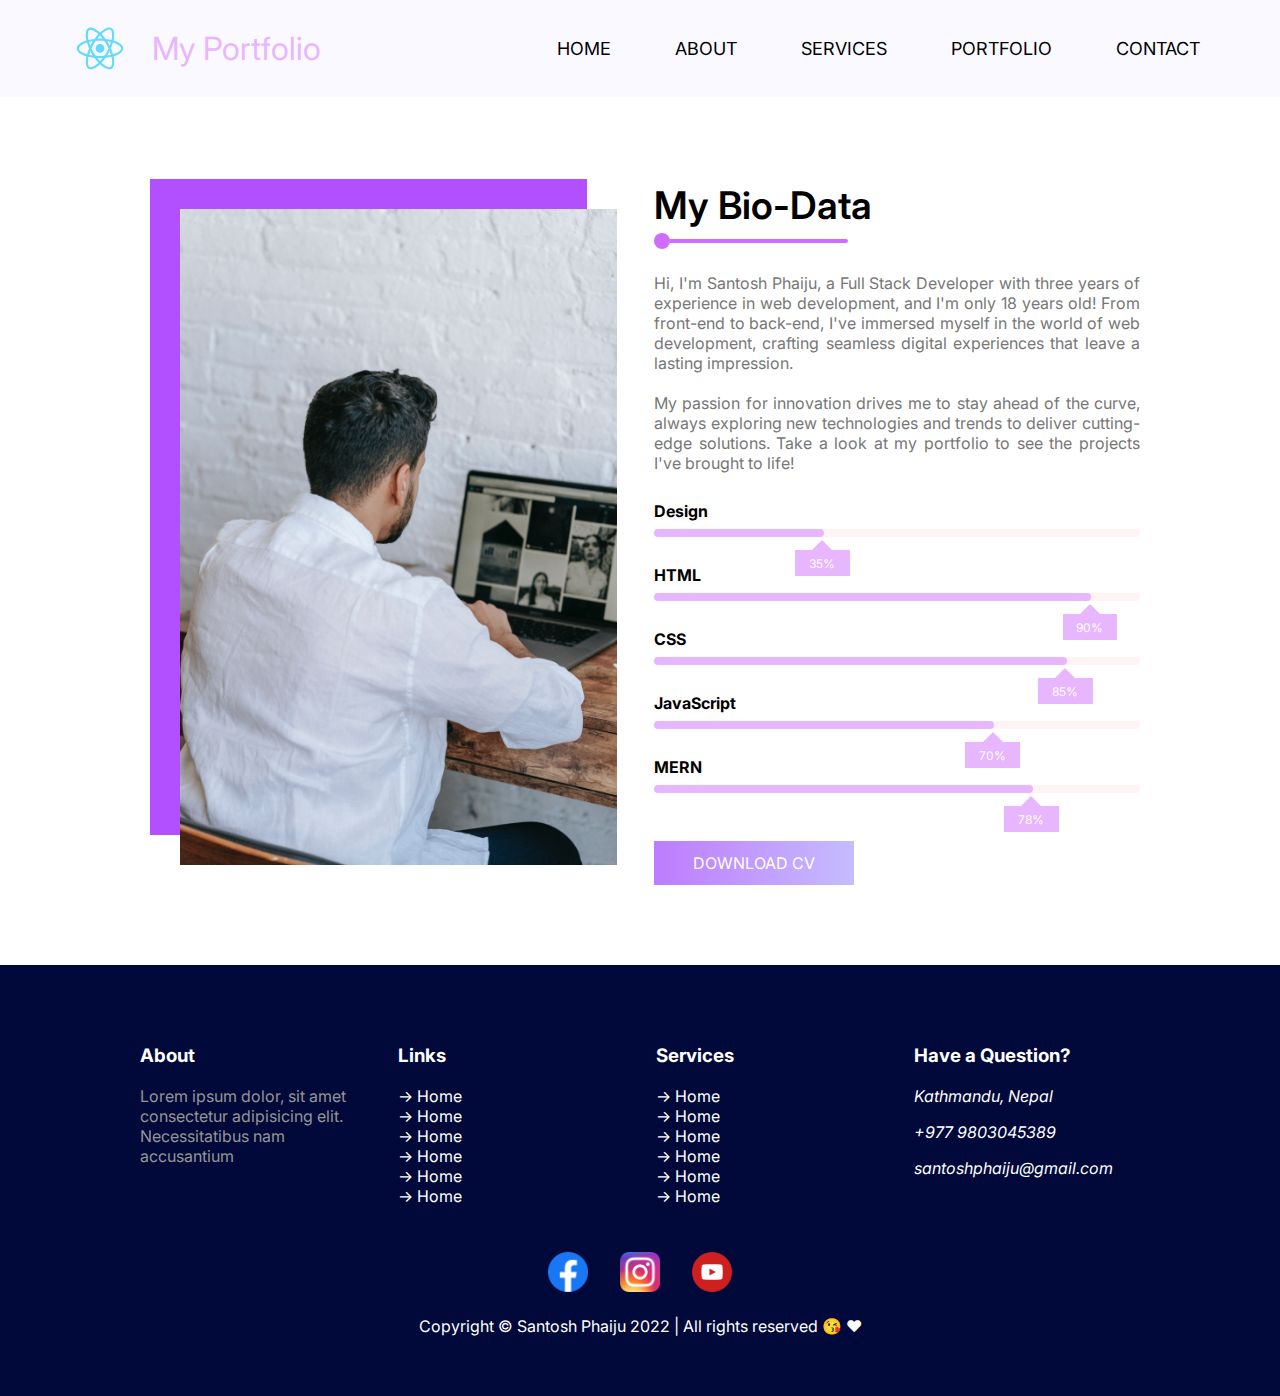
<file: about.html>
<!DOCTYPE html>
<html lang="en">
  <head>
    <meta charset="UTF-8" />
    <meta name="viewport" content="width=device-width, initial-scale=1.0" />
    <title>About Myself</title>

    <!-- LINKING CSS FILE HERE -->
    <link rel="stylesheet" href="./css/style.css" />

    <!-- ADDING GOOGLE FONTS LINK HERE -->
    <link rel="preconnect" href="https://fonts.googleapis.com" />
    <link rel="preconnect" href="https://fonts.gstatic.com" crossorigin />
    <link
      href="https://fonts.googleapis.com/css2?family=Inria+Sans:ital,wght@0,300;0,400;0,700;1,300;1,400;1,700&display=swap"
      rel="stylesheet"
    />

    <link rel="preconnect" href="https://fonts.googleapis.com" />
    <link rel="preconnect" href="https://fonts.gstatic.com" crossorigin />
    <link
      href="https://fonts.googleapis.com/css2?family=Inter:wght@100..900&display=swap"
      rel="stylesheet"
    />
    <!-- Link Swiper's CSS -->
    <link
      rel="stylesheet"
      href="https://cdn.jsdelivr.net/npm/swiper@11/swiper-bundle.min.css"
    />
  </head>
  <body>
    <!-- ================= NAVBAR OR HEADER HERE =============== -->
    <header>
      <div class="logo">
        <img src="./images/logo.svg" alt="logo here" />
        <div class="heading">My Portfolio</div>
      </div>

      <nav>
        <ul>
          <li>
            <a href="/">home</a>
          </li>
          <li>
            <a href="./about.html">about</a>
          </li>
          <li>
            <a href="./services.html">services</a>
          </li>
          <li>
            <a href="./portfolio.html">portfolio</a>
          </li>
          <li><a href="./contactus.html">contact</a></li>
        </ul>
      </nav>

      <div id="hamburger" class="hamburgerMenu">
        <div></div>
        <div></div>
        <div></div>
      </div>
      <div id="closeIcon">
        <div id="div1"></div>
        <div id="div2"></div>
      </div>

      <div id="mobileMenu" class="mobileMenu">
        <ul>
          <li>
            <a href="/">Home</a>
          </li>
          <li>
            <a href="/about.html"> About </a>
          </li>
          <li>
            <a href="./services.html">Services</a>
          </li>
          <li>
            <a href="./portfolio.html"> Portfolio </a>
          </li>
          <li>
            <a href="./contactus.html"> Contact us </a>
          </li>
        </ul>
      </div>
    </header>

    <!-- =============== BIO DATA SECTION STARTS HERE =============== -->
    <section class="bioData section">
      <div class="left">
        <div class="image">
          <img src="./images/bioimg.jpg" alt="mybioimagehere..." />
          <div></div>
        </div>
      </div>

      <div class="right">
        <h1 class="commonHeading">My Bio-Data</h1>

        <div class="bioInfo">
          Hi, I'm Santosh Phaiju, a Full Stack Developer with three years of
          experience in web development, and I'm only 18 years old! From
          front-end to back-end, I've immersed myself in the world of web
          development, crafting seamless digital experiences that leave a
          lasting impression.
          <br />
          <br />
          My passion for innovation drives me to stay ahead of the curve, always
          exploring new technologies and trends to deliver cutting-edge
          solutions. Take a look at my portfolio to see the projects I've
          brought to life!
        </div>

        <div class="bio-data-skills">
          <div class="bio-skill">
            <h3>Design</h3>
            <div class="bio-progress-bar bio-progress-bar-1">
              <span> 35% </span>
            </div>
          </div>
          <div class="bio-skill">
            <h3>HTML</h3>
            <div class="bio-progress-bar bio-progress-bar-2">
              <span> 90% </span>
            </div>
          </div>
          <div class="bio-skill">
            <h3>CSS</h3>
            <div class="bio-progress-bar bio-progress-bar-3">
              <span> 85% </span>
            </div>
          </div>
          <div class="bio-skill">
            <h3>JavaScript</h3>
            <div class="bio-progress-bar bio-progress-bar-4">
              <span> 70% </span>
            </div>
          </div>
          <div class="bio-skill">
            <h3>MERN</h3>
            <div class="bio-progress-bar bio-progress-bar-5">
              <span> 78% </span>
            </div>
          </div>
        </div>

        <button class="downloadCv">DOWNLOAD CV</button>
      </div>
    </section>

    <!-- FOOTER SECTION HERE -->
    <footer class="footer section">
      <div class="container grid grid-four-column">
        <div class="f-about">
          <h3>About</h3>
          <p>
            Lorem ipsum dolor, sit amet consectetur adipisicing elit.
            Necessitatibus nam accusantium
          </p>
        </div>
        <!-- {/* end */} -->
        <div class="f-links">
          <h3>Links</h3>
          <ul>
            <li>
              <a href="/">home</a>
            </li>
            <li>
              <a href="/">home</a>
            </li>
            <li>
              <a href="/">home</a>
            </li>
            <li>
              <a href="/">home</a>
            </li>
            <li>
              <a href="/">home</a>
            </li>
            <li>
              <a href="/">home</a>
            </li>
          </ul>
        </div>
        <!-- {/* end */} -->

        <div class="f-services">
          <h3>Services</h3>
          <ul>
            <li>
              <a href="/">home</a>
            </li>
            <li>
              <a href="/">home</a>
            </li>
            <li>
              <a href="/">home</a>
            </li>
            <li>
              <a href="/">home</a>
            </li>
            <li>
              <a href="/">home</a>
            </li>
            <li>
              <a href="/">home</a>
            </li>
          </ul>
        </div>
        <!-- {/* end */} -->
        <div class="f-address">
          <h3>Have a Question?</h3>
          <address>
            <div>
              <p>
                <span>
                  <a href="/">Kathmandu, Nepal</a>
                </span>
              </p>
            </div>
            <div>
              <p>
                <span>
                  <a href="tel:+9779803045389">+977 9803045389</a>
                </span>
              </p>
            </div>
            <div>
              <p>
                <span>
                  <a href="mailto:santoshphaiju@gmail.com">
                    santoshphaiju@gmail.com
                  </a>
                </span>
              </p>
            </div>
          </address>
        </div>
        <!-- {/* end */} -->
      </div>

      <div class="container">
        <div class="f-social-icons">
          <a
            href="https://www.facebook.com/santoshphaiju/"
            rel="noreferrer"
            target="_blank"
          >
            <img src="./images/facebook.png" alt="facebook icon" />
          </a>
          <a
            href="https://www.instagram.com/santoshphaiju/"
            rel="noreferrer"
            target="_blank"
          >
            <img src="./images/instagram.png" alt="instagram icon" />
          </a>
          <a
            href="https://www.youtube.com/channel/UCByGWpesZxihcadhkU4sYzQ"
            rel="noreferrer"
            target="_blank"
          >
            <img src="./images/youtube.png" alt="youtube icon" />
          </a>
        </div>

        <div class="f-rights">
          Copyright &copy; Santosh Phaiju 2022 | All rights reserved 😘 ❤
        </div>
      </div>
    </footer>

    <!-- Swiper JS -->
    <script src="https://cdn.jsdelivr.net/npm/swiper@11/swiper-bundle.min.js"></script>

    <!-- LINKING JAVASCRIPT FILE HERE -->
    <script src="./script/script.js"></script>
  </body>
</html>
</file>
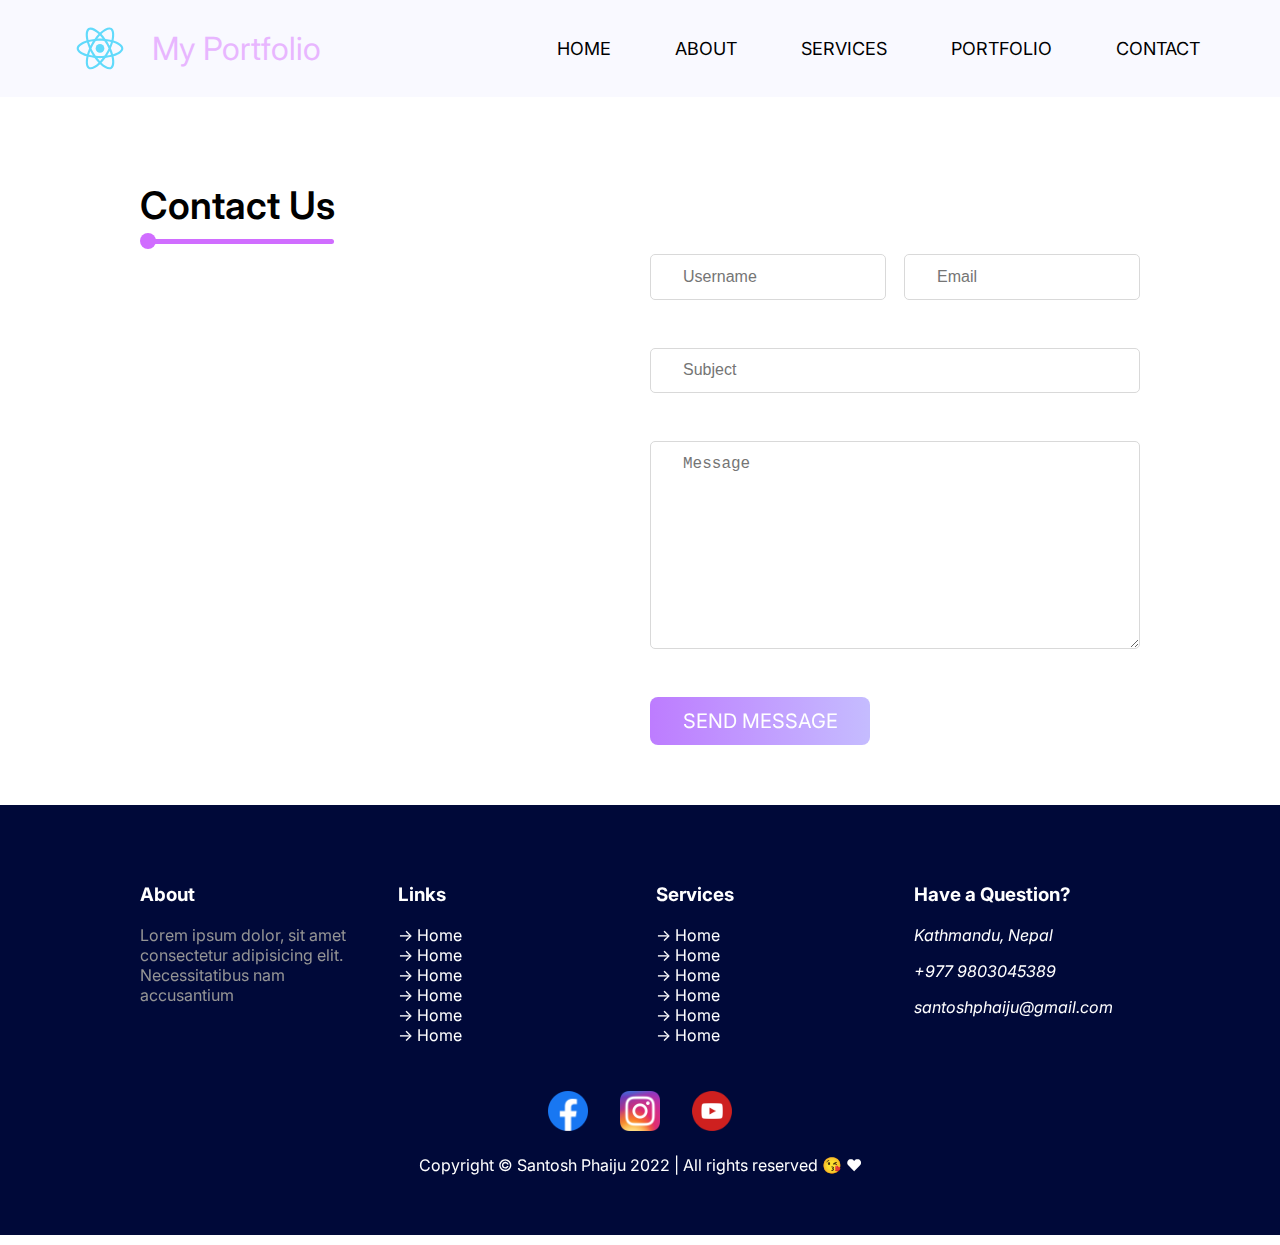
<file: contactus.html>
<!DOCTYPE html>
<html lang="en">
  <head>
    <meta charset="UTF-8" />
    <meta name="viewport" content="width=device-width, initial-scale=1.0" />
    <title>My Portfolio Site</title>

    <!-- LINKING CSS FILE HERE -->
    <link rel="stylesheet" href="./css/style.css" />

    <!-- ADDING GOOGLE FONTS LINK HERE -->
    <link rel="preconnect" href="https://fonts.googleapis.com" />
    <link rel="preconnect" href="https://fonts.gstatic.com" crossorigin />
    <link
      href="https://fonts.googleapis.com/css2?family=Inria+Sans:ital,wght@0,300;0,400;0,700;1,300;1,400;1,700&display=swap"
      rel="stylesheet"
    />

    <link rel="preconnect" href="https://fonts.googleapis.com" />
    <link rel="preconnect" href="https://fonts.gstatic.com" crossorigin />
    <link
      href="https://fonts.googleapis.com/css2?family=Inter:wght@100..900&display=swap"
      rel="stylesheet"
    />
    <!-- Link Swiper's CSS -->
    <link
      rel="stylesheet"
      href="https://cdn.jsdelivr.net/npm/swiper@11/swiper-bundle.min.css"
    />
  </head>
  <body>
    <!-- ================= THIS IS THE HOME PAGE OF MY WEBSITE =============== -->
    <main>
      <!-- ================= NAVBAR OR HEADER HERE =============== -->
      <header>
        <div class="logo">
          <img src="./images/logo.svg" alt="logo here" />
          <div class="heading">My Portfolio</div>
        </div>

        <nav>
          <ul>
            <li>
              <a href="/">home</a>
            </li>
            <li>
              <a href="./about.html">about</a>
            </li>
            <li>
              <a href="./services.html">services</a>
            </li>
            <li>
              <a href="./portfolio.html">portfolio</a>
            </li>
            <li><a href="./contactus.html">contact</a></li>
          </ul>
        </nav>

        <div id="hamburger" class="hamburgerMenu">
          <div></div>
          <div></div>
          <div></div>
        </div>
        <div id="closeIcon">
          <div id="div1"></div>
          <div id="div2"></div>
        </div>

        <div id="mobileMenu" class="mobileMenu">
          <ul>
            <li>
              <a href="/">Home</a>
            </li>
            <li>
              <a href="/about.html"> About </a>
            </li>
            <li>
              <a href="./services.html">Services</a>
            </li>
            <li>
              <a href="./portfolio.html"> Portfolio </a>
            </li>
            <li>
              <a href="./contactus.html"> Contact us </a>
            </li>
          </ul>
        </div>
      </header>

      <!-- CONTACT US SECTION STARTS HERE -->

      <section class="section-contact-us section">
        <h1 class="commonHeading">Contact Us</h1>

        <div class="sectionContainer">
          <div class="map">
            <iframe
              src="https://www.google.com/maps/embed?pb=!1m18!1m12!1m3!1d3532.0195621178846!2d85.34524908888119!3d27.716682278931735!2m3!1f0!2f0!3f0!3m2!1i1024!2i768!4f13.1!3m3!1m2!1s0x39eb190421b217b9%3A0x9903418e4506f05!2sSantosh%20house!5e0!3m2!1sen!2snp!4v1708532533275!5m2!1sen!2snp"
              width="100%"
              height="450"
              style="border: 0"
              allowfullscreen=""
              loading="lazy"
              referrerpolicy="no-referrer-when-downgrade"
            ></iframe>
          </div>

          <form action="">
            <div class="formGroup form-two-column">
              <input
                type="text"
                placeholder="Username"
                name="username"
                id="username"
                required
              />
              <input
                type="email"
                placeholder="Email"
                name="email"
                id="email"
                required
              />
            </div>
            <div class="formGroup">
              <input
                type="text"
                placeholder="Subject"
                name="subject"
                id="subject"
                required
              />
            </div>
            <div class="formGroup">
              <textarea
                name="message"
                id="message"
                cols="30"
                rows="10"
                placeholder="Message"
              ></textarea>
            </div>

            <button type="submit">Send Message</button>
          </form>
        </div>
      </section>

      <!-- FOOTER SECTION HERE -->
      <footer class="footer section">
        <div class="container grid grid-four-column">
          <div class="f-about">
            <h3>About</h3>
            <p>
              Lorem ipsum dolor, sit amet consectetur adipisicing elit.
              Necessitatibus nam accusantium
            </p>
          </div>
          <!-- {/* end */} -->
          <div class="f-links">
            <h3>Links</h3>
            <ul>
              <li>
                <a href="/">home</a>
              </li>
              <li>
                <a href="/">home</a>
              </li>
              <li>
                <a href="/">home</a>
              </li>
              <li>
                <a href="/">home</a>
              </li>
              <li>
                <a href="/">home</a>
              </li>
              <li>
                <a href="/">home</a>
              </li>
            </ul>
          </div>
          <!-- {/* end */} -->

          <div class="f-services">
            <h3>Services</h3>
            <ul>
              <li>
                <a href="/">home</a>
              </li>
              <li>
                <a href="/">home</a>
              </li>
              <li>
                <a href="/">home</a>
              </li>
              <li>
                <a href="/">home</a>
              </li>
              <li>
                <a href="/">home</a>
              </li>
              <li>
                <a href="/">home</a>
              </li>
            </ul>
          </div>
          <!-- {/* end */} -->
          <div class="f-address">
            <h3>Have a Question?</h3>
            <address>
              <div>
                <p>
                  <span>
                    <a href="/">Kathmandu, Nepal</a>
                  </span>
                </p>
              </div>
              <div>
                <p>
                  <span>
                    <a href="tel:+9779803045389">+977 9803045389</a>
                  </span>
                </p>
              </div>
              <div>
                <p>
                  <span>
                    <a href="mailto:santoshphaiju@gmail.com">
                      santoshphaiju@gmail.com
                    </a>
                  </span>
                </p>
              </div>
            </address>
          </div>
          <!-- {/* end */} -->
        </div>

        <div class="container">
          <div class="f-social-icons">
            <a
              href="https://www.facebook.com/santoshphaiju/"
              rel="noreferrer"
              target="_blank"
            >
              <img src="./images/facebook.png" alt="facebook icon" />
            </a>
            <a
              href="https://www.instagram.com/santoshphaiju/"
              rel="noreferrer"
              target="_blank"
            >
              <img src="./images/instagram.png" alt="instagram icon" />
            </a>
            <a
              href="https://www.youtube.com/channel/UCByGWpesZxihcadhkU4sYzQ"
              rel="noreferrer"
              target="_blank"
            >
              <img src="./images/youtube.png" alt="youtube icon" />
            </a>
          </div>

          <div class="f-rights">
            Copyright &copy; Santosh Phaiju 2022 | All rights reserved 😘 ❤
          </div>
        </div>
      </footer>
    </main>
    <!-- Swiper JS -->
    <script src="https://cdn.jsdelivr.net/npm/swiper@11/swiper-bundle.min.js"></script>

    <!-- LINKING JAVASCRIPT FILE HERE -->
    <script src="./script/script.js"></script>
  </body>
</html>
</file>
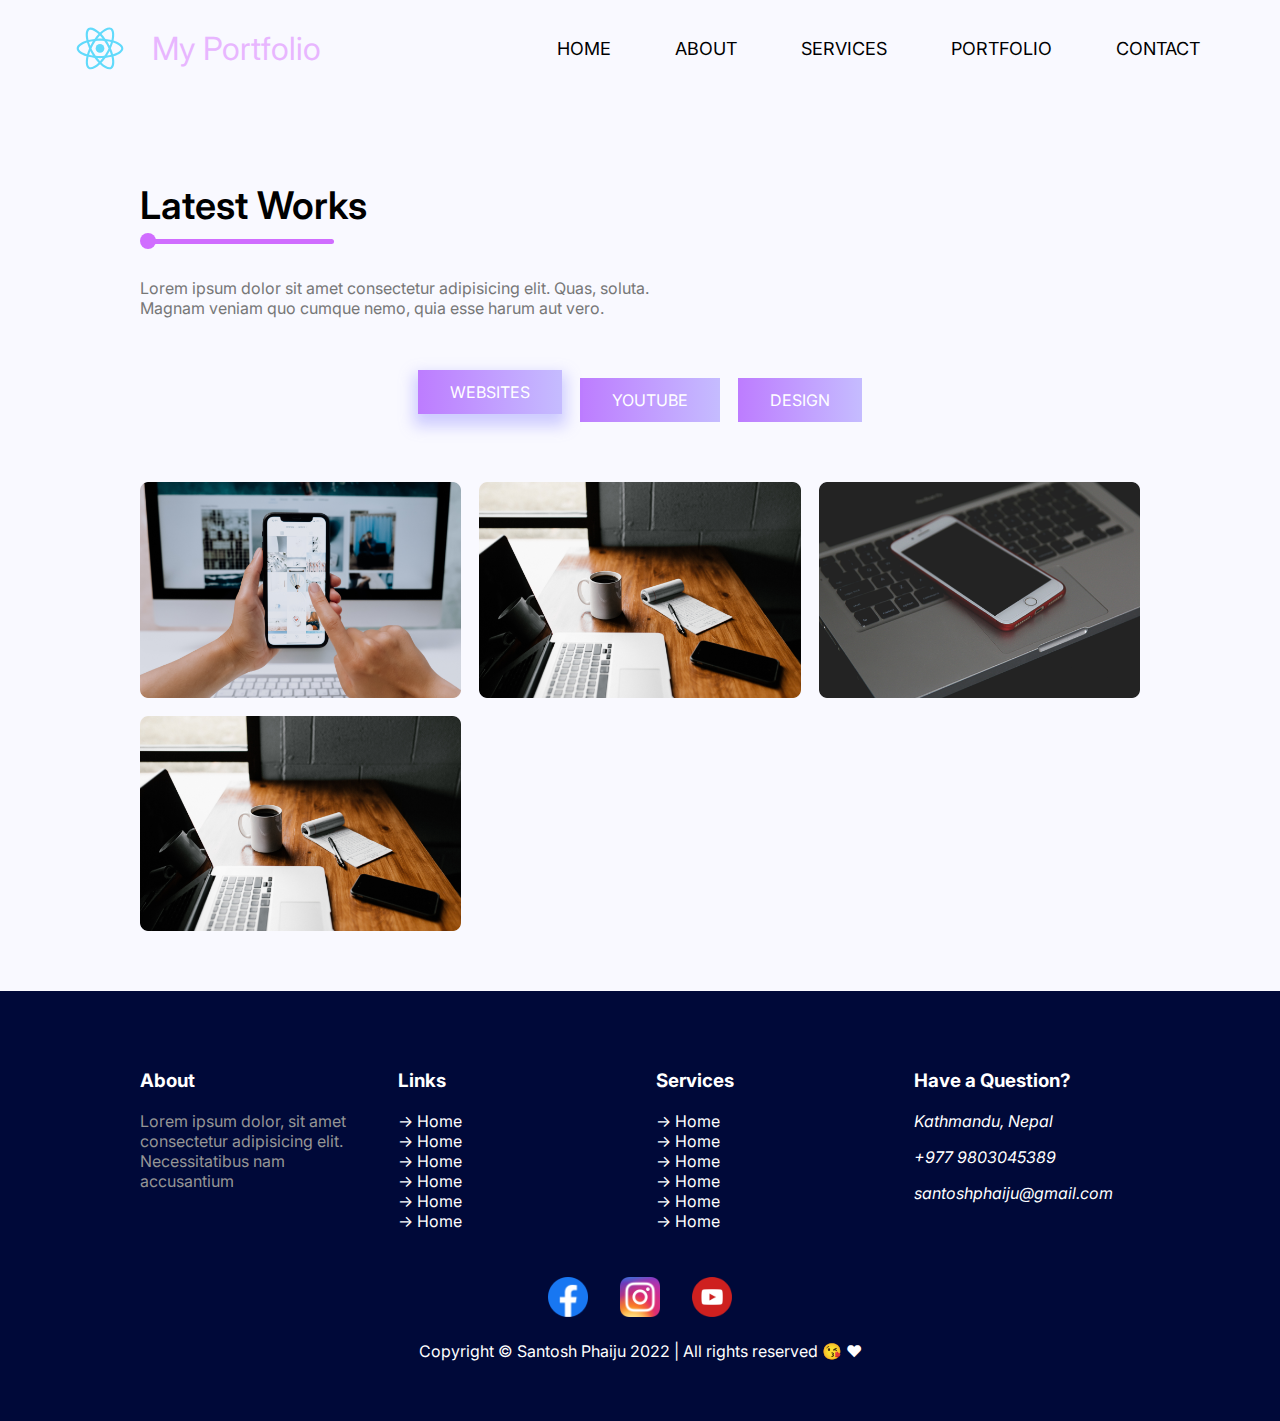
<file: portfolio.html>
<!DOCTYPE html>
<html lang="en">
  <head>
    <meta charset="UTF-8" />
    <meta name="viewport" content="width=device-width, initial-scale=1.0" />
    <title>My Portfolio</title>

   <!-- LINKING CSS FILE HERE -->
    <link rel="stylesheet" href="./css/style.css" />

    <!-- ADDING GOOGLE FONTS LINK HERE -->
    <link rel="preconnect" href="https://fonts.googleapis.com" />
    <link rel="preconnect" href="https://fonts.gstatic.com" crossorigin />
    <link
      href="https://fonts.googleapis.com/css2?family=Inria+Sans:ital,wght@0,300;0,400;0,700;1,300;1,400;1,700&display=swap"
      rel="stylesheet"
    />

    <link rel="preconnect" href="https://fonts.googleapis.com" />
    <link rel="preconnect" href="https://fonts.gstatic.com" crossorigin />
    <link
      href="https://fonts.googleapis.com/css2?family=Inter:wght@100..900&display=swap"
      rel="stylesheet"
    />
    <!-- Link Swiper's CSS -->
    <link
      rel="stylesheet"
      href="https://cdn.jsdelivr.net/npm/swiper@11/swiper-bundle.min.css"
    />
  </head>
  <body>
    <!-- ================= NAVBAR OR HEADER HERE =============== -->
    <header>
      <div class="logo">
        <img src="./images/logo.svg" alt="logo here" />
        <div class="heading">My Portfolio</div>
      </div>

      <nav>
        <ul>
          <li>
            <a href="/">home</a>
          </li>
          <li>
            <a href="./about.html">about</a>
          </li>
          <li>
            <a href="./services.html">services</a>
          </li>
          <li>
            <a href="./portfolio.html">portfolio</a>
          </li>
          <li><a href="./contactus.html">contact</a></li>
        </ul>
      </nav>

      <div id="hamburger" class="hamburgerMenu">
        <div></div>
        <div></div>
        <div></div>
      </div>
      <div id="closeIcon">
        <div id="div1"></div>
        <div id="div2"></div>
      </div>

      <div id="mobileMenu" class="mobileMenu">
        <ul>
          <li>
            <a href="/">Home</a>
          </li>
          <li>
            <a href="/about.html"> About </a>
          </li>
          <li>
            <a href="./services.html">Services</a>
          </li>
          <li>
            <a href="./portfolio.html"> Portfolio </a>
          </li>
          <li>
            <a href="./contactus.html"> Contact us </a>
          </li>
        </ul>
      </div>
    </header>

     <!-- =============== BIO DATA SECTION STARTS HERE =============== -->
    <section class="portfolio section">
      <h1 class="commonHeading">Latest Works</h1>
      <p>
        Lorem ipsum dolor sit amet consectetur adipisicing elit. Quas, soluta.
        Magnam veniam quo cumque nemo, quia esse harum aut vero.
      </p>

      <div class="buttons">
        <button id="btn1" class="btn">WEBSITES</button>
        <button class="btn">YOUTUBE</button>
        <button class="btn">DESIGN</button>
      </div>

      <div class="images">
        <div class="image">
          <img src="./images/websiteimage1.png" alt="websiteiamge1" />
        </div>
        <div class="image">
          <img src="./images/websiteimage2.png" alt="websiteiamge1" />
        </div>
        <div class="image">
          <img src="./images/websiteimage4.png" alt="websiteiamge1" />
        </div>
        <div class="image">
          <img src="./images/websiteimage3.png" alt="websiteiamge1" />
        </div>
      </div>
    </section>

    <!-- FOOTER SECTION HERE -->
    <footer class="footer section">
      <div class="container grid grid-four-column">
        <div class="f-about">
          <h3>About</h3>
          <p>
            Lorem ipsum dolor, sit amet consectetur adipisicing elit.
            Necessitatibus nam accusantium
          </p>
        </div>
        <!-- {/* end */} -->
        <div class="f-links">
          <h3>Links</h3>
          <ul>
            <li>
              <a href="/">home</a>
            </li>
            <li>
              <a href="/">home</a>
            </li>
            <li>
              <a href="/">home</a>
            </li>
            <li>
              <a href="/">home</a>
            </li>
            <li>
              <a href="/">home</a>
            </li>
            <li>
              <a href="/">home</a>
            </li>
          </ul>
        </div>
        <!-- {/* end */} -->

        <div class="f-services">
          <h3>Services</h3>
          <ul>
            <li>
              <a href="/">home</a>
            </li>
            <li>
              <a href="/">home</a>
            </li>
            <li>
              <a href="/">home</a>
            </li>
            <li>
              <a href="/">home</a>
            </li>
            <li>
              <a href="/">home</a>
            </li>
            <li>
              <a href="/">home</a>
            </li>
          </ul>
        </div>
        <!-- {/* end */} -->
        <div class="f-address">
          <h3>Have a Question?</h3>
          <address>
            <div>
              <p>
                <span>
                  <a href="/">Kathmandu, Nepal</a>
                </span>
              </p>
            </div>
            <div>
              <p>
                <span>
                  <a href="tel:+9779803045389">+977 9803045389</a>
                </span>
              </p>
            </div>
            <div>
              <p>
                <span>
                  <a href="mailto:santoshphaiju@gmail.com">
                    santoshphaiju@gmail.com
                  </a>
                </span>
              </p>
            </div>
          </address>
        </div>
        <!-- {/* end */} -->
      </div>

      <div class="container">
        <div class="f-social-icons">
          <a
            href="https://www.facebook.com/santoshphaiju/"
            rel="noreferrer"
            target="_blank"
          >
            <img src="./images/facebook.png" alt="facebook icon" />
          </a>
          <a
            href="https://www.instagram.com/santoshphaiju/"
            rel="noreferrer"
            target="_blank"
          >
            <img src="./images/instagram.png" alt="instagram icon" />
          </a>
          <a
            href="https://www.youtube.com/channel/UCByGWpesZxihcadhkU4sYzQ"
            rel="noreferrer"
            target="_blank"
          >
            <img src="./images/youtube.png" alt="youtube icon" />
          </a>
        </div>

        <div class="f-rights">
          Copyright &copy; Santosh Phaiju 2022 | All rights reserved 😘 ❤
        </div>
      </div>
    </footer>


    <!-- Swiper JS -->
    <script src="https://cdn.jsdelivr.net/npm/swiper@11/swiper-bundle.min.js"></script>

    <!-- LINKING JAVASCRIPT FILE HERE -->
    <script src="./script/script.js"></script>
  </body>
</html>
</file>
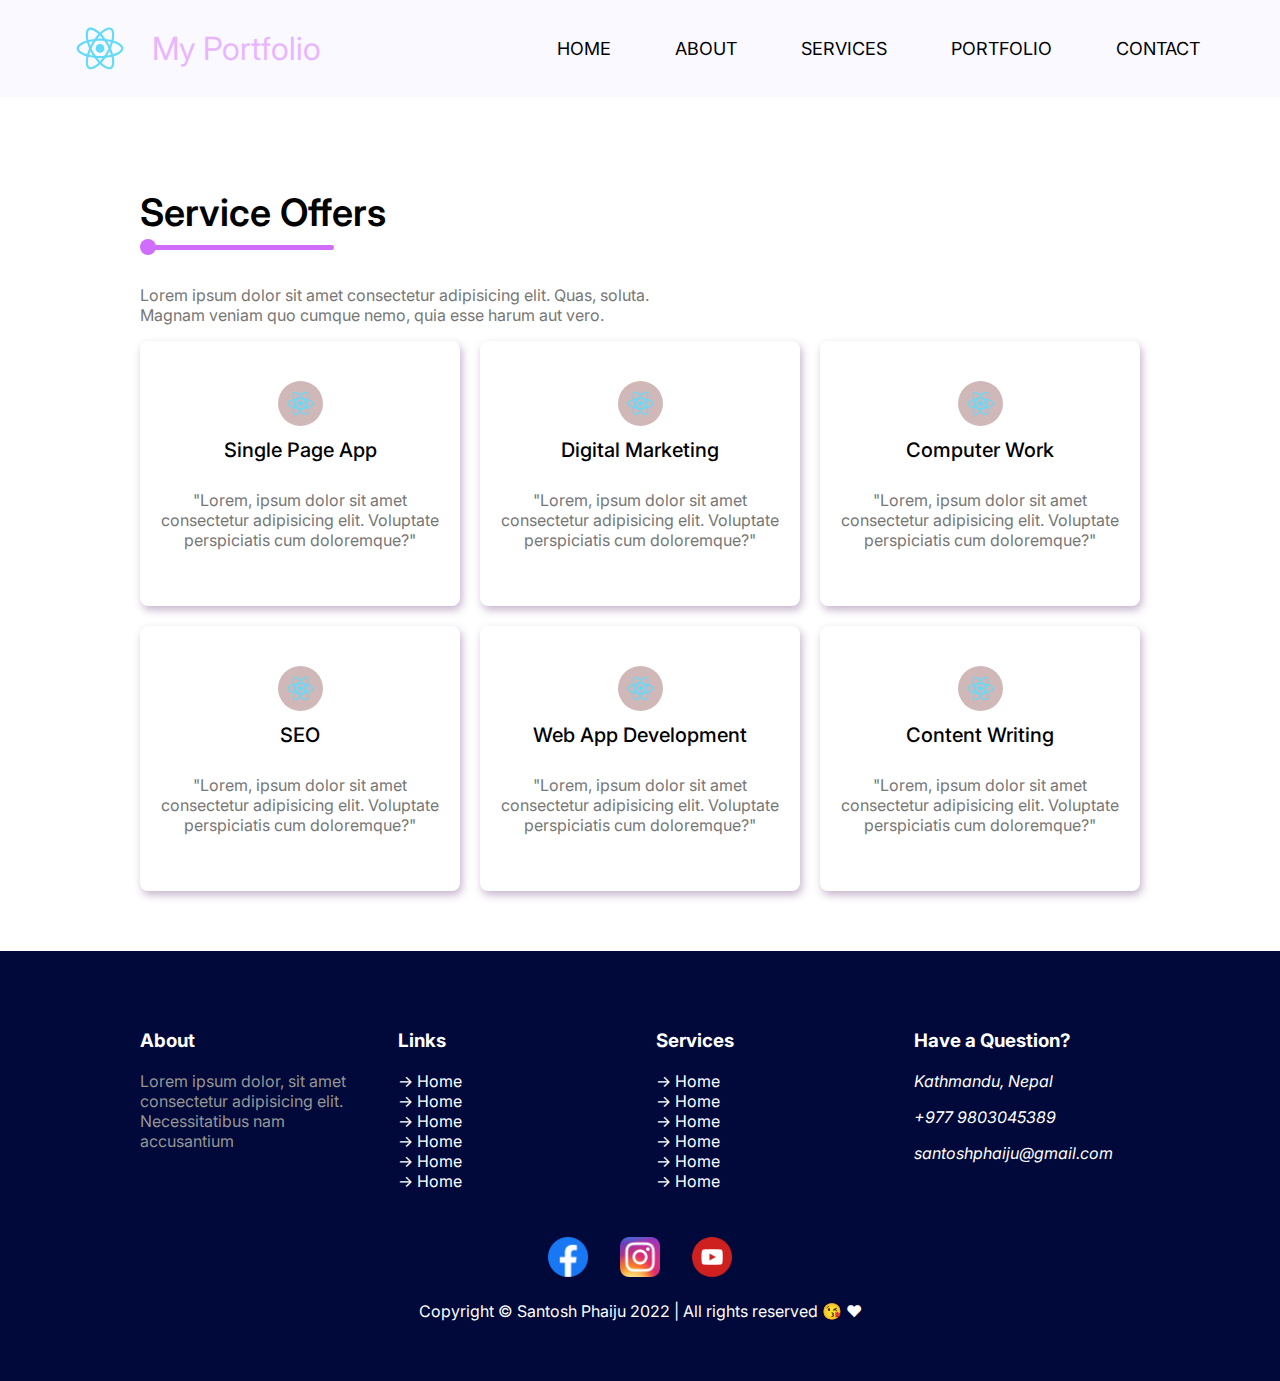
<file: services.html>
<!DOCTYPE html>
<html lang="en">
  <head>
    <meta charset="UTF-8" />
    <meta name="viewport" content="width=device-width, initial-scale=1.0" />
    <title>My Services</title>

    <!-- LINKING CSS FILE HERE -->
    <link rel="stylesheet" href="./css/style.css" />

    <!-- ADDING GOOGLE FONTS LINK HERE -->
    <link rel="preconnect" href="https://fonts.googleapis.com" />
    <link rel="preconnect" href="https://fonts.gstatic.com" crossorigin />
    <link
      href="https://fonts.googleapis.com/css2?family=Inria+Sans:ital,wght@0,300;0,400;0,700;1,300;1,400;1,700&display=swap"
      rel="stylesheet"
    />

    <link rel="preconnect" href="https://fonts.googleapis.com" />
    <link rel="preconnect" href="https://fonts.gstatic.com" crossorigin />
    <link
      href="https://fonts.googleapis.com/css2?family=Inter:wght@100..900&display=swap"
      rel="stylesheet"
    />
    <!-- Link Swiper's CSS -->
    <link
      rel="stylesheet"
      href="https://cdn.jsdelivr.net/npm/swiper@11/swiper-bundle.min.css"
    />
  </head>
  <body>
    <!-- ================= NAVBAR OR HEADER HERE =============== -->
    <header>
      <div class="logo">
        <img src="./images/logo.svg" alt="logo here" />
        <div class="heading">My Portfolio</div>
      </div>

      <nav>
        <ul>
          <li>
            <a href="/">home</a>
          </li>
          <li>
            <a href="./about.html">about</a>
          </li>
          <li>
            <a href="./services.html">services</a>
          </li>
          <li>
            <a href="./portfolio.html">portfolio</a>
          </li>
          <li><a href="./contactus.html">contact</a></li>
        </ul>
      </nav>

      <div id="hamburger" class="hamburgerMenu">
        <div></div>
        <div></div>
        <div></div>
      </div>
      <div id="closeIcon">
        <div id="div1"></div>
        <div id="div2"></div>
      </div>

      <div id="mobileMenu" class="mobileMenu">
        <ul>
          <li>
            <a href="/">Home</a>
          </li>
          <li>
            <a href="/about.html"> About </a>
          </li>
          <li>
            <a href="./services.html">Services</a>
          </li>
          <li>
            <a href="./portfolio.html"> Portfolio </a>
          </li>
          <li>
            <a href="./contactus.html"> Contact us </a>
          </li>
        </ul>
      </div>
    </header>

     <!-- SERVICES SECTION HERE -->

    <div class="section-services section">
      <div class="service-container">
        <div class="services-text">
          <h2 class="commonHeading">Service Offers</h2>
          <p>
            Lorem ipsum dolor sit amet consectetur adipisicing elit. Quas,
            soluta. Magnam veniam quo cumque nemo, quia esse harum aut vero.
          </p>
        </div>
        <div class="servicesDiv">
          <div class="service-item">
            <img src="./images/logo.svg" alt="" class="service-icon" />
            <h3>Single Page App</h3>
            <p>
              "Lorem, ipsum dolor sit amet consectetur adipisicing elit.
              Voluptate perspiciatis cum doloremque?"
            </p>
          </div>
          <div class="service-item">
            <img src="./images/logo.svg" alt="" class="service-icon" />
            <h3>Digital Marketing</h3>
            <p>
              "Lorem, ipsum dolor sit amet consectetur adipisicing elit.
              Voluptate perspiciatis cum doloremque?"
            </p>
          </div>
          <div class="service-item">
            <img src="./images/logo.svg" alt="" class="service-icon" />
            <h3>Computer Work</h3>
            <p>
              "Lorem, ipsum dolor sit amet consectetur adipisicing elit.
              Voluptate perspiciatis cum doloremque?"
            </p>
          </div>
          <div class="service-item">
            <img src="./images/logo.svg" alt="" class="service-icon" />
            <h3>SEO</h3>
            <p>
              "Lorem, ipsum dolor sit amet consectetur adipisicing elit.
              Voluptate perspiciatis cum doloremque?"
            </p>
          </div>
          <div class="service-item">
            <img src="./images/logo.svg" alt="" class="service-icon" />
            <h3>Web App Development</h3>
            <p>
              "Lorem, ipsum dolor sit amet consectetur adipisicing elit.
              Voluptate perspiciatis cum doloremque?"
            </p>
          </div>
          <div class="service-item">
            <img src="./images/logo.svg" alt="" class="service-icon" />
            <h3>Content Writing</h3>
            <p>
              "Lorem, ipsum dolor sit amet consectetur adipisicing elit.
              Voluptate perspiciatis cum doloremque?"
            </p>
          </div>
        </div>
      </div>
    </div>


    <!-- FOOTER SECTION HERE -->
    <footer class="footer section">
      <div class="container grid grid-four-column">
        <div class="f-about">
          <h3>About</h3>
          <p>
            Lorem ipsum dolor, sit amet consectetur adipisicing elit.
            Necessitatibus nam accusantium
          </p>
        </div>
        <!-- {/* end */} -->
        <div class="f-links">
          <h3>Links</h3>
          <ul>
            <li>
              <a href="/">home</a>
            </li>
            <li>
              <a href="/">home</a>
            </li>
            <li>
              <a href="/">home</a>
            </li>
            <li>
              <a href="/">home</a>
            </li>
            <li>
              <a href="/">home</a>
            </li>
            <li>
              <a href="/">home</a>
            </li>
          </ul>
        </div>
        <!-- {/* end */} -->

        <div class="f-services">
          <h3>Services</h3>
          <ul>
            <li>
              <a href="/">home</a>
            </li>
            <li>
              <a href="/">home</a>
            </li>
            <li>
              <a href="/">home</a>
            </li>
            <li>
              <a href="/">home</a>
            </li>
            <li>
              <a href="/">home</a>
            </li>
            <li>
              <a href="/">home</a>
            </li>
          </ul>
        </div>
        <!-- {/* end */} -->
        <div class="f-address">
          <h3>Have a Question?</h3>
          <address>
            <div>
              <p>
                <span>
                  <a href="/">Kathmandu, Nepal</a>
                </span>
              </p>
            </div>
            <div>
              <p>
                <span>
                  <a href="tel:+9779803045389">+977 9803045389</a>
                </span>
              </p>
            </div>
            <div>
              <p>
                <span>
                  <a href="mailto:santoshphaiju@gmail.com">
                    santoshphaiju@gmail.com
                  </a>
                </span>
              </p>
            </div>
          </address>
        </div>
        <!-- {/* end */} -->
      </div>

      <div class="container">
        <div class="f-social-icons">
          <a
            href="https://www.facebook.com/santoshphaiju/"
            rel="noreferrer"
            target="_blank"
          >
            <img src="./images/facebook.png" alt="facebook icon" />
          </a>
          <a
            href="https://www.instagram.com/santoshphaiju/"
            rel="noreferrer"
            target="_blank"
          >
            <img src="./images/instagram.png" alt="instagram icon" />
          </a>
          <a
            href="https://www.youtube.com/channel/UCByGWpesZxihcadhkU4sYzQ"
            rel="noreferrer"
            target="_blank"
          >
            <img src="./images/youtube.png" alt="youtube icon" />
          </a>
        </div>

        <div class="f-rights">
          Copyright &copy; Santosh Phaiju 2022 | All rights reserved 😘 ❤
        </div>
      </div>
    </footer>

    <!-- Swiper JS -->
    <script src="https://cdn.jsdelivr.net/npm/swiper@11/swiper-bundle.min.js"></script>

    <!-- LINKING JAVASCRIPT FILE HERE -->
    <script src="./script/script.js"></script>
  </body>
</html>
</file>
<file: css/style.css>
/* =============== ROOT CSS CODE =============== */
html,
body {
  margin: 0px;
  padding: 0px;
  box-sizing: border-box;
  font-family: "Inter", sans-serif;
  overflow-x: hidden;
}

.section {
  padding: 60px 140px;
}
@media (max-width: 1200px) {
  .section {
    padding: 50px 100px;
  }
}
@media (max-width: 960px) {
  .section {
    padding: 40px 60px;
  }
}
@media (max-width: 720px) {
  .section {
    padding: 40px 40px;
  }
}
@media (max-width: 480px) {
  .section {
    padding: 30px 20px;
  }
}
@media (max-width: 0px) {
  .section {
    padding: 20px 10px;
  }
}

/* =============== HEADER CSS CODE =============== */
.active {
  display: flex;
}

.hidden {
  display: none;
}

@keyframes slideIn {
  0% {
    left: 1000px;
  }
  100% {
    left: 0px;
  }
}
header {
  width: auto;
  padding: 12px 60px;
  height: auto;
  font-family: "Inter", sans-serif;
  display: flex;
  justify-content: space-between;
  align-items: center;
  background: #f9f9ff;
  box-sizing: border-box;
  position: relative;
}
@media (max-width: 1200px) {
  header {
    padding: 8px 55px;
  }
}
@media (max-width: 960px) {
  header {
    padding: 8px 40px;
  }
}
@media (max-width: 720px) {
  header {
    padding: 8px 28px;
  }
}
@media (max-width: 480px) {
  header {
    padding: 6px 20px;
  }
}
header .logo {
  height: auto;
  width: auto;
  display: flex;
  align-items: center;
  gap: 12px;
}
@media (max-width: 1200px) {
  header .logo {
    gap: 8px;
  }
}
@media (max-width: 720px) {
  header .logo {
    gap: 4px;
  }
}
@media (max-width: 480px) {
  header .logo {
    gap: 2px;
  }
}
header .logo img {
  width: 80px;
  height: auto;
}
@media (max-width: 720px) {
  header .logo img {
    width: 60px;
  }
}
header .logo .heading {
  color: #e8b6ff;
  font-size: 32px;
  font-weight: 400;
  font-family: "Inter", sans-serif;
}
@media (max-width: 1200px) {
  header .logo .heading {
    font-size: 26px;
  }
}
@media (max-width: 720px) {
  header .logo .heading {
    font-size: 22px;
  }
}
header nav {
  display: block;
}
@media (max-width: 960px) {
  header nav {
    display: none;
  }
}
header nav ul {
  display: flex;
  justify-content: center;
  align-items: center;
  gap: 24px;
}
@media (max-width: 1200px) {
  header nav ul {
    gap: 12px;
  }
}
header nav ul li {
  list-style: none;
  padding: 10px 20px;
  border-radius: 8px;
  transition: all 0.3s ease-in-out;
  cursor: pointer;
}
@media (max-width: 1200px) {
  header nav ul li {
    padding: 6px 12px;
  }
}
header nav ul li a {
  text-decoration: none;
  text-transform: uppercase;
  font-size: 18px;
  color: #000000;
}
header nav ul li:hover {
  background-color: #e8b6ff;
  box-shadow: 0px 6px 10px 0px rgba(123, 178, 255, 0.543);
  border-radius: 4px;
}
header nav ul li:hover a {
  color: white;
}
header .hamburgerMenu {
  display: none;
}
@media only screen and (min-width: 961px) {
  header .hamburgerMenu {
    display: none !important;
  }
}
@media (max-width: 960px) {
  header .hamburgerMenu {
    display: flex;
    flex-direction: column;
    justify-content: center;
    align-items: center;
    gap: 6px;
    cursor: pointer;
  }
}
header .hamburgerMenu div {
  height: 3px;
  width: 34px;
  background: black;
  border-radius: 50px;
}
@media (max-width: 480px) {
  header .hamburgerMenu div {
    height: 2px;
    width: 30px;
  }
}
header #closeIcon {
  display: none;
  cursor: pointer;
  transition: all 0.5s ease-in-out;
}
@media only screen and (min-width: 961px) {
  header #closeIcon {
    display: none !important;
  }
}
header #closeIcon #div1 {
  transform: rotate(45deg);
}
header #closeIcon #div2 {
  transform: rotate(-45deg);
  translate: 0px -2.5px;
}
header #closeIcon div {
  height: 3px;
  width: 34px;
  background: black;
  border-radius: 50px;
}
@media (max-width: 480px) {
  header #closeIcon div {
    height: 2px;
    width: 30px;
    translate: 0px -0.8px;
  }
}
header .mobileMenu {
  position: absolute;
  top: 70px;
  left: 2000px;
  width: 100%;
  background-color: #9176ff;
  color: white;
  transition: all 0.4s ease-in-out;
  z-index: 10;
}
@media only screen and (min-width: 961px) {
  header .mobileMenu {
    display: none !important;
  }
}
@media (max-width: 720px) {
  header .mobileMenu {
    top: 54px;
  }
}
header .mobileMenu ul {
  display: flex;
  flex-direction: column;
  gap: 12px;
  margin: 0px;
  padding: 24px 30px;
  padding-bottom: 40px;
  font-size: 16px;
}
header .mobileMenu ul li {
  list-style: none;
  border-bottom: 1px solid white;
  padding: 6px 2px;
}
header .mobileMenu ul li a {
  text-decoration: none;
  color: white;
}

.hero {
  width: auto;
  background-color: #f9f9ff;
  display: grid;
  grid-template-columns: repeat(2, 1fr);
  gap: 18px;
}
@media (max-width: 720px) {
  .hero {
    grid-template-columns: 1fr;
  }
}
.hero .left {
  height: auto;
  width: 100%;
  display: flex;
  align-items: start;
  justify-content: center;
  flex-direction: column;
}
@media (max-width: 720px) {
  .hero .left {
    order: 2;
  }
}
.hero .left .smallIntro {
  font-size: 14px;
  color: #0094ff;
}
.hero .left .introName {
  font-size: 42px;
  color: #000000;
  font-weight: 700;
  letter-spacing: 0px;
  line-height: 48px;
}
@media (max-width: 960px) {
  .hero .left .introName {
    font-size: 32px;
  }
}
@media (max-width: 720px) {
  .hero .left .introName {
    font-size: 28px;
  }
}
@media (max-width: 480px) {
  .hero .left .introName {
    font-size: 24px;
  }
}
.hero .left .shortBio {
  font-size: 14px;
  color: #777777;
}
.hero .left .hireMeBtn {
  background: linear-gradient(to left, #c5bcff, #bd7cff);
  padding: 12px 32px;
  border: none;
  color: white;
  font-size: 16px;
  font-family: "Inter", sans-serif;
  font-weight: 400;
  border-radius: 0px;
  cursor: pointer;
  transition: all 0.3s ease-in-out;
  cursor: pointer;
  margin-top: 32px;
}
@media (max-width: 720px) {
  .hero .left .hireMeBtn {
    padding: 10px 26px;
    font-size: 14px;
  }
}
.hero .left .hireMeBtn:hover {
  box-shadow: 4px 8px 8px 0px rgba(140, 134, 255, 0.4);
  scale: 110%;
  border-radius: 4px;
}
.hero .right {
  height: auto;
  width: 100%;
  display: flex;
  justify-content: center;
  align-items: center;
}
@media (max-width: 720px) {
  .hero .right {
    order: 1;
  }
}
.hero .right img {
  width: 100%;
  height: auto;
}

.bioData {
  background: white;
  display: grid;
  grid-template-columns: repeat(2, 1fr);
  gap: 28px;
}
@media (max-width: 960px) {
  .bioData {
    grid-template-columns: 1fr;
  }
}
.bioData .left {
  width: 100%;
  height: auto;
  padding: 40px 0px;
  display: flex;
  justify-content: start;
  align-items: center;
  margin-top: 12px;
}
@media (max-width: 960px) {
  .bioData .left {
    order: 2;
  }
}
.bioData .left .image {
  width: 100%;
  position: relative;
  display: flex;
  justify-content: flex-start;
}
@media (max-width: 960px) {
  .bioData .left .image {
    width: 80%;
    margin: 0px auto;
  }
}
@media (max-width: 720px) {
  .bioData .left .image {
    width: 90%;
  }
}
.bioData .left .image img {
  width: 90%;
  z-index: 2;
  margin-left: 40px;
}
.bioData .left .image div {
  position: absolute;
  top: -30px;
  left: 10px;
  background: #b24fff;
  height: 100%;
  width: 90%;
  z-index: 1;
}
.bioData .right {
  width: 100%;
  height: 100%;
  margin-top: -10px;
  display: flex;
  flex-direction: column;
  justify-content: center;
}
@media (max-width: 960px) {
  .bioData .right {
    order: 1;
  }
}
.bioData .right .bioInfo {
  color: #777777;
  text-align: justify;
  margin-top: 20px;
  font-size: 16px;
}
.bioData .right .bio-data-skills {
  margin-top: 20px;
  display: flex;
  flex-direction: column;
  gap: 20px;
}
.bioData .right .bio-data-skills .bio-skill h3 {
  font-size: 16px;
  font-weight: 700;
  font-family: "Inter", sans-serif;
  color: #000;
  line-height: 4px;
}
.bioData .right .bio-data-skills .bio-skill .bio-progress-bar {
  background-color: #fff3f3;
  border-radius: 50px;
  width: 100%;
  height: 0.5rem;
  position: relative;
}
.bioData .right .bio-data-skills .bio-skill .bio-progress-bar span {
  position: absolute;
  top: 1.3rem;
  height: 1.6rem;
  width: 3.4rem;
  color: white;
  background: linear-gradient(to right, #e8b6ff, #e8b6ff);
  font-size: 12px;
  display: flex;
  justify-content: center;
  align-items: center;
  border: none;
  outline: none;
}
.bioData .right .bio-data-skills .bio-skill .bio-progress-bar span::after {
  content: "";
  position: absolute;
  width: 0;
  height: 0;
  border: 0.8rem solid white;
  border-color: transparent;
  border-bottom-color: #e8b6ff;
  top: -1.4rem;
}
.bioData .right .bio-data-skills .bio-skill .bio-progress-bar::before {
  content: "";
  position: absolute;
  top: 0;
  left: 0;
  height: inherit;
  border-radius: 50px;
  background: linear-gradient(to right, #e8b6ff, #e8b6ff);
}
.bioData .right .bio-data-skills .bio-skill .bio-progress-bar-1::before {
  width: 35%;
}
.bioData .right .bio-data-skills .bio-skill .bio-progress-bar-1 span {
  left: calc(35% - 1.8rem);
}
.bioData .right .bio-data-skills .bio-skill .bio-progress-bar-2::before {
  width: 90%;
}
.bioData .right .bio-data-skills .bio-skill .bio-progress-bar-2 span {
  left: calc(90% - 1.8rem);
}
.bioData .right .bio-data-skills .bio-skill .bio-progress-bar-3::before {
  width: 85%;
}
.bioData .right .bio-data-skills .bio-skill .bio-progress-bar-3 span {
  left: calc(85% - 1.8rem);
}
.bioData .right .bio-data-skills .bio-skill .bio-progress-bar-4::before {
  width: 70%;
}
.bioData .right .bio-data-skills .bio-skill .bio-progress-bar-4 span {
  left: calc(70% - 1.8rem);
}
.bioData .right .bio-data-skills .bio-skill .bio-progress-bar-5::before {
  width: 78%;
}
.bioData .right .bio-data-skills .bio-skill .bio-progress-bar-5 span {
  left: calc(78% - 1.8rem);
}
.bioData .right .downloadCv {
  background: linear-gradient(to left, #c5bcff, #bd7cff);
  padding: 12px 32px;
  border: none;
  color: white;
  font-size: 16px;
  font-family: "Inter", sans-serif;
  font-weight: 400;
  border-radius: 0px;
  cursor: pointer;
  transition: all 0.3s ease-in-out;
  cursor: pointer;
  margin-top: 48px;
  width: 200px;
}
@media (max-width: 720px) {
  .bioData .right .downloadCv {
    padding: 10px 26px;
    font-size: 14px;
  }
}
.bioData .right .downloadCv:hover {
  box-shadow: 4px 8px 8px 0px rgba(140, 134, 255, 0.4);
  scale: 110%;
  border-radius: 4px;
}

.commonHeading {
  font-weight: 600;
  font-size: 38px;
  font-family: "Inter", sans-serif;
  color: black;
  position: relative;
}
@media (max-width: 720px) {
  .commonHeading {
    font-size: 32px;
  }
}
.commonHeading::before {
  content: "";
  position: absolute;
  top: 110%;
  left: 0px;
  width: 1rem;
  height: 1rem;
  border-radius: 50%;
  background-color: #d06dff;
}
.commonHeading::after {
  content: "";
  position: absolute;
  top: 123%;
  left: 0.1rem;
  height: 0.3rem;
  width: 12rem;
  border-radius: 10px;
  background-color: #d06dff;
}
@media (max-width: 720px) {
  .commonHeading::after {
    width: 10rem;
    top: 126%;
  }
}

.portfolio {
  background-color: #f9f9ff;
}
.portfolio p {
  color: #777777;
  width: 55%;
  font-size: 16px;
  margin-top: 50px;
}
@media (max-width: 720px) {
  .portfolio p {
    width: 90%;
  }
}
.portfolio .buttons {
  display: flex;
  justify-content: center;
  align-items: center;
  gap: 18px;
  margin: 60px auto;
  flex-wrap: wrap;
}
@media (max-width: 720px) {
  .portfolio .buttons {
    gap: 12px;
  }
}
@media (max-width: 480px) {
  .portfolio .buttons {
    justify-content: start;
    gap: 18px;
  }
}
.portfolio .buttons button {
  background: linear-gradient(to left, #c5bcff, #bd7cff);
  padding: 12px 32px;
  border: none;
  color: white;
  font-size: 16px;
  font-family: "Inter", sans-serif;
  font-weight: 400;
  border-radius: 0px;
  cursor: pointer;
  transition: all 0.3s ease-in-out;
  cursor: pointer;
}
@media (max-width: 720px) {
  .portfolio .buttons button {
    padding: 10px 26px;
    font-size: 14px;
  }
}
.portfolio .buttons #btn1 {
  box-shadow: 0px 8px 14px 4px rgba(140, 134, 255, 0.4);
  transform: translateY(-8px);
}
.portfolio .images {
  display: grid;
  grid-template-columns: repeat(3, 1fr);
  gap: 18px;
  width: 100%;
}
@media (max-width: 720px) {
  .portfolio .images {
    grid-template-columns: repeat(2, 1fr);
  }
}
@media (max-width: 480px) {
  .portfolio .images {
    grid-template-columns: repeat(1, 1fr);
  }
}
.portfolio .images .image {
  width: auto;
}
.portfolio .images .image img {
  width: 100%;
  height: 100%;
}

.section-work-data {
  background: linear-gradient(to bottom, #DC91FF, #C447FF);
}
.section-work-data .numbers {
  display: grid;
  grid-template-columns: repeat(4, 1fr);
  justify-content: center;
  gap: 18px;
  color: white;
  padding: 0px 20px;
}
@media (max-width: 960px) {
  .section-work-data .numbers {
    gap: 12px;
    grid-template-columns: repeat(2, 1fr);
  }
}
.section-work-data .numbers .numberDiv {
  text-align: center;
  padding: 40px 0px;
}
.section-work-data .numbers .numberDiv h2 {
  font-weight: 400;
  font-size: 28px;
  line-height: 0px;
}
@media (max-width: 720px) {
  .section-work-data .numbers .numberDiv h2 {
    font-size: 24px;
  }
}
.section-work-data .numbers .numberDiv p {
  font-size: 20px;
  font-weight: 400;
}
@media (max-width: 720px) {
  .section-work-data .numbers .numberDiv p {
    font-size: 18px;
  }
}

.section-services .service-container .services-text p {
  color: #777777;
  width: 55%;
  font-size: 16px;
  margin-top: 50px;
}
@media (max-width: 720px) {
  .section-services .service-container .services-text p {
    width: 90%;
  }
}
.section-services .service-container .servicesDiv {
  display: grid;
  grid-template-columns: repeat(3, 1fr);
  gap: 20px;
}
@media (max-width: 960px) {
  .section-services .service-container .servicesDiv {
    grid-template-columns: repeat(2, 1fr);
  }
}
@media (max-width: 720px) {
  .section-services .service-container .servicesDiv {
    grid-template-columns: repeat(1, 1fr);
  }
}
.section-services .service-container .servicesDiv .service-item {
  display: flex;
  flex-direction: column;
  justify-content: center;
  align-items: center;
  gap: 4px;
  padding: 40px 12px;
  box-shadow: 2px 4px 8px 0px rgba(67, 5, 90, 0.3);
  border-radius: 8px;
}
@media (max-width: 720px) {
  .section-services .service-container .servicesDiv .service-item {
    padding: 20px 12px;
  }
}
.section-services .service-container .servicesDiv .service-item img {
  height: 45px;
  width: 45px;
  background-color: #d1b8b8;
  border-radius: 50px;
}
.section-services .service-container .servicesDiv .service-item h3 {
  font-size: 20px;
  font-weight: 500;
  line-height: 0px;
}
@media (max-width: 480px) {
  .section-services .service-container .servicesDiv .service-item h3 {
    font-size: 18px;
  }
}
.section-services .service-container .servicesDiv .service-item p {
  line-height: 20px;
  text-align: center;
  font-size: 16px;
  color: #777777;
}
@media (max-width: 480px) {
  .section-services .service-container .servicesDiv .service-item p {
    font-size: 14px;
  }
}

.testimonial {
  background-color: #f9f9ff;
}
.testimonial .swiper {
  width: 100%;
  height: 100%;
  margin-top: 4em;
}

.swiper-slide {
  padding: 40px 0px;
}
.swiper-slide .mainContainer {
  border-radius: 12px;
  box-shadow: 0px 6px 20px 2px rgba(206, 211, 255, 0.431372549);
  background-color: #fff;
  padding: 40px 70px;
  position: relative;
  margin: 0px 18px;
}
@media (max-width: 720px) {
  .swiper-slide .mainContainer {
    padding: 40px 50px;
  }
}
.swiper-slide .mainContainer img {
  height: 50px;
  width: 50px;
}
.swiper-slide .mainContainer #img1 {
  position: absolute;
  top: 10px;
  left: 1rem;
}
@media (max-width: 720px) {
  .swiper-slide .mainContainer #img1 {
    top: 1px;
    left: 0.8rem;
  }
}
.swiper-slide .mainContainer #img2 {
  position: absolute;
  bottom: 10px;
  right: 1.4rem;
  transform: rotate(180deg);
}
@media (max-width: 720px) {
  .swiper-slide .mainContainer #img2 {
    bottom: 8px;
    right: 1rem;
  }
}
.swiper-slide .mainContainer p {
  color: #777777;
  font-size: 16px;
}
@media (max-width: 720px) {
  .swiper-slide .mainContainer p {
    font-size: 14px;
    text-align: left;
  }
}
.swiper-slide .mainContainer::before {
  content: "";
  position: absolute;
  bottom: -6rem;
  left: 50%;
  transform: translateX(-50%);
  border: 3rem solid white;
  border-color: transparent;
  border-top-color: rgb(241, 236, 250);
}
.swiper-slide .testimonial-detail {
  display: grid;
  grid-template-columns: 1fr 1fr;
}
.swiper-slide .testimonial-detail figure {
  overflow: hidden;
  display: flex;
  justify-content: end;
  align-items: center;
}
.swiper-slide .testimonial-detail figure img {
  height: 60px;
  width: 60px;
  border-radius: 50px;
  border: 4px solid blue;
}
.swiper-slide .testimonial-detail .details {
  display: flex;
  align-items: start;
  justify-content: center;
  margin-left: 40px;
  flex-direction: column;
  gap: 0px;
  height: 50px;
  margin-top: 20px;
}
.swiper-slide .testimonial-detail .details p {
  line-height: 0px;
  font-size: 16px;
  color: #777777;
}

.swiper-slide img {
  display: block;
  width: 100%;
  height: 100%;
  -o-object-fit: cover;
     object-fit: cover;
}

.section-freelancing {
  background: url("../images/bgparallaz.jpg");
  background-repeat: no-repeat;
  background-position: center;
  background-attachment: fixed;
  transition: all 0.7s linear;
  text-align: center;
  position: relative;
  background-size: cover;
}
.section-freelancing .overlay {
  position: absolute;
  top: 0;
  left: 0;
  height: 100%;
  width: 100%;
  background: #3964ff;
  opacity: 0.7;
  transform: translateY(0%);
}
.section-freelancing .container {
  position: relative;
}
.section-freelancing .container h2 {
  font-size: 48px;
  font-weight: 400;
  line-height: 0px;
  font-family: "Inria Sans", sans-serif;
  color: white;
}
@media (max-width: 960px) {
  .section-freelancing .container h2 {
    font-size: 32px;
  }
}
.section-freelancing .container h2 p {
  font-size: 48px;
  display: inline-block;
  color: #a0f669;
}
@media (max-width: 960px) {
  .section-freelancing .container h2 p {
    font-size: 32px;
  }
}
.section-freelancing .container p {
  margin-bottom: 50px;
  color: white;
  font-size: 16px;
  font-family: "Inter", sans-serif;
}
@media (max-width: 960px) {
  .section-freelancing .container p {
    font-size: 14px;
  }
}
.section-freelancing .container a {
  background: linear-gradient(to left, #c5bcff, #bd7cff);
  padding: 12px 32px;
  border: none;
  color: white;
  font-size: 16px;
  font-family: "Inter", sans-serif;
  font-weight: 400;
  border-radius: 0px;
  cursor: pointer;
  transition: all 0.3s ease-in-out;
  cursor: pointer;
  text-decoration: none;
  margin-top: 20px;
}
@media (max-width: 720px) {
  .section-freelancing .container a {
    padding: 10px 26px;
    font-size: 14px;
  }
}

.section-contact-us .sectionContainer {
  display: grid;
  grid-template-columns: repeat(2, 1fr);
  gap: 20px;
}
@media (max-width: 1200px) {
  .section-contact-us .sectionContainer {
    grid-template-columns: repeat(1, 1fr);
  }
}
.section-contact-us .sectionContainer .map {
  width: 100%;
}
.section-contact-us .sectionContainer form {
  padding: 0px 0px;
  width: 100%;
  margin: 0px auto;
  display: flex;
  flex-direction: column;
  gap: 3rem;
  font-family: "Inria Sans", sans-serif;
}
@media (max-width: 720px) {
  .section-contact-us .sectionContainer form {
    padding: 0px 0px;
    width: 100%;
  }
}
.section-contact-us .sectionContainer form .form-two-column {
  display: grid;
  grid-template-columns: repeat(2, 1fr);
  gap: 18px;
}
.section-contact-us .sectionContainer form .formGroup {
  width: 100%;
  display: flex;
}
.section-contact-us .sectionContainer form .formGroup input,
.section-contact-us .sectionContainer form .formGroup textarea {
  padding: 0.8rem 2rem;
  border: 0.1rem solid #d9d9d9;
  border-radius: 5px;
  font-size: 1rem;
  width: 100%;
  color: #01186e;
}
.section-contact-us .sectionContainer form .formGroup input:focus,
.section-contact-us .sectionContainer form .formGroup textarea:focus {
  outline: 0.1rem solid #760dff;
}
.section-contact-us .sectionContainer form button {
  background: linear-gradient(to left, #c5bcff, #bd7cff);
  padding: 12px 32px;
  border: none;
  color: white;
  font-size: 16px;
  font-family: "Inter", sans-serif;
  font-weight: 400;
  border-radius: 8px;
  cursor: pointer;
  transition: all 0.3s ease-in-out;
  cursor: pointer;
  width: 220px;
  text-transform: uppercase;
  font: 800;
  font-family: "Inter", sans-serif;
  font-size: 20px;
}
@media (max-width: 720px) {
  .section-contact-us .sectionContainer form button {
    padding: 10px 26px;
    font-size: 14px;
  }
}

.footer {
  background: #000939;
  color: white;
}
.footer .grid-four-column {
  display: grid;
  grid-template-columns: repeat(4, 1fr);
  gap: 2rem;
}
@media (max-width: 960px) {
  .footer .grid-four-column {
    grid-template-columns: repeat(2, 1fr);
  }
}
@media (max-width: 480px) {
  .footer .grid-four-column {
    grid-template-columns: repeat(1, 1fr);
  }
}
.footer .grid-four-column .f-about p {
  color: #959595;
}
.footer .grid-four-column .f-links ul {
  padding: 0px;
}
.footer .grid-four-column .f-links ul li {
  list-style: none;
  align-self: flex-start;
}
.footer .grid-four-column .f-links ul li a {
  text-decoration: none;
  color: white;
  text-transform: capitalize;
}
.footer .grid-four-column .f-links ul li::before {
  content: "->";
}
.footer .grid-four-column .f-services ul {
  padding: 0px;
}
.footer .grid-four-column .f-services ul li {
  list-style: none;
  align-self: flex-start;
}
.footer .grid-four-column .f-services ul li a {
  text-decoration: none;
  color: white;
  text-transform: capitalize;
}
.footer .grid-four-column .f-services ul li::before {
  content: "->";
}
.footer .grid-four-column .f-address address div p span a {
  text-decoration: none;
  color: white;
  font-style: italic;
}
.footer .f-rights {
  margin: 0px auto;
  margin-top: 20px;
  margin-bottom: 0px;
  width: 100%;
  display: flex;
  justify-content: center;
  align-items: center;
  text-align: center;
}
.footer .container .f-social-icons {
  margin-top: 30px;
  width: 100%;
  display: flex;
  justify-content: center;
  align-items: center;
  gap: 32px;
}
@media (max-width: 480px) {
  .footer .container .f-social-icons {
    gap: 24px;
  }
}
.footer .container .f-social-icons a img {
  width: 40px;
  height: 40px;
}
</file>
